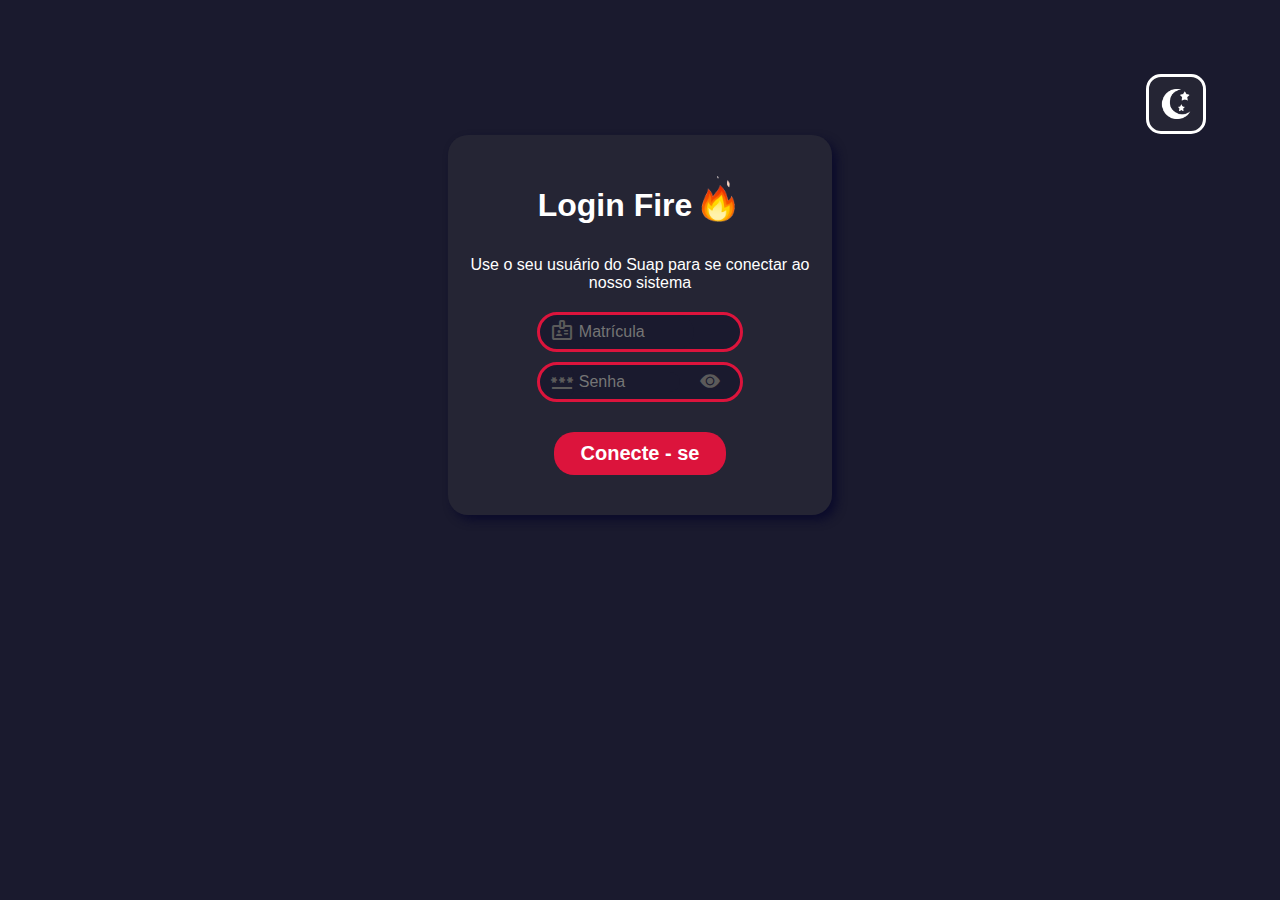
<file: index.html>
<!DOCTYPE html>
<html lang="pt-BR">

<head>
    <meta charset="UTF-8">
    <meta name="viewport" content="width=device-width, initial-scale=1.0">
    <link rel="stylesheet" href="https://cdn.jsdelivr.net/npm/bootstrap-icons@1.11.3/font/bootstrap-icons.min.css">
    <title>Tela de  Login</title>

    <link rel="stylesheet"
        href="https://fonts.googleapis.com/css2?family=Material+Symbols+Outlined:opsz,wght,FILL,GRAD@24,400,0,0" />

    <link rel="stylesheet" href="Site/Style/Style-Login.css">

    <link rel="stylesheet" href="Site/Style/responsiveness.css">
    
    <link rel="stylesheet" href="Site/Style/interactive mode.css">
    
</head>

<body>
    <!--Página de Login (Conectar a API do SUAP)-->

    <button id="themeIcon" onclick="mudarTheme()">
        <img src="Site/Imgs/lua-icon.png" id="butto-theme" alt="Ícone do tema">
    </button>

    <div class="login-page">
        <div class="header">

            <h1 style="color: white; font-family: Arial; display: flex; align-items: center; justify-content: center; gap: 0px;">
                Login Fire
                <span><img id="img" src="Site/Imgs/fire-item.gif" alt="Imagem Animada do Foguinho"></span>
              </h1>
              
            <p style="color: white; font-family: arial;">Use o seu usuário do Suap para se conectar ao nosso sistema</p>
        </div>

        <form class="login" action="">
            <div class="form">
                <div class="matricula">
                    <span style="height: 30px;" class="material-symbols-outlined">
                        badge
                    </span>
                    <input type="text" id="matricula" placeholder="Matrícula" required autocomplete="off">
                </div>

                <div class="senha">
                    <span class="material-symbols-outlined">
                        password
                    </span>
                    <input type="password" id="senha" placeholder="Senha" required autocomplete="off">
                    <span class="toggle-password">
                        <i class="bi bi-eye-fill" onclick="aparecer()" id="btn-senha"></i>
                    </span>
                </div>                
            </div>

            <button type="submit" id="login-button">Conecte - se</button>
        </form>
    </div>
    <script src="Site/JS/Script-Login.js"></script>
</body>

</html>
</file>
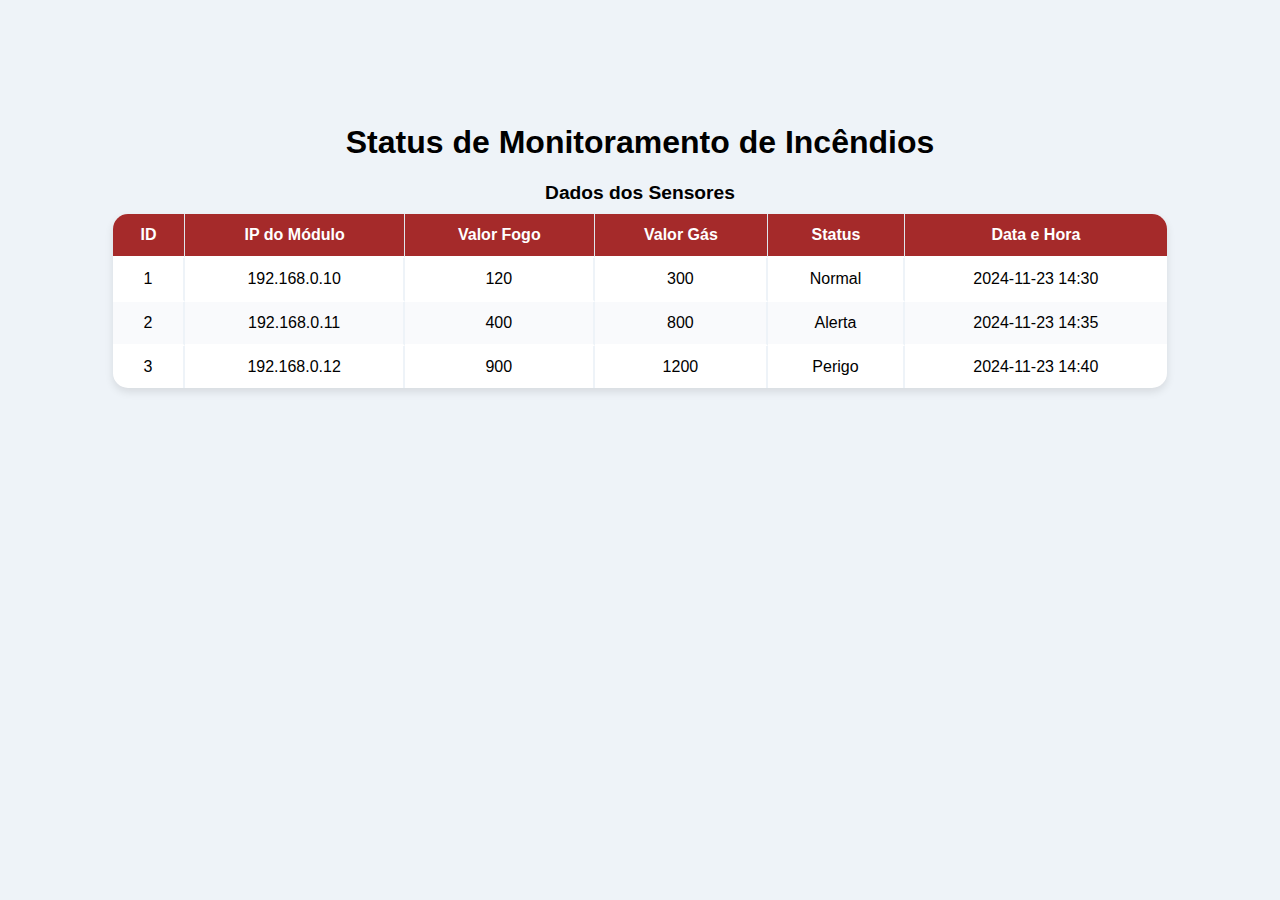
<file: Site/pagina_inicial.html>
<!DOCTYPE html>
<html lang="pt-BR">
<head>
  <meta charset="UTF-8">
  <meta name="viewport" content="width=device-width, initial-scale=1.0">
  <title>Status de Monitoramento</title>
  <link rel="stylesheet" href="Style/Style.css">
</head>
<body>
  <div class="container">
  <h1 style="text-align: center;">Status de Monitoramento de Incêndios</h1>
  <table>
    <caption>Dados dos Sensores</caption>
    <thead>
      <tr>
        <th>ID</th>
        <th>IP do Módulo</th>
        <th>Valor Fogo</th>
        <th>Valor Gás</th>
        <th>Status</th>
        <th>Data e Hora</th>
      </tr>
    </thead>
    <tbody>
      <tr>
        <td>1</td>
        <td>192.168.0.10</td>
        <td>120</td>
        <td>300</td>
        <td>Normal</td>
        <td>2024-11-23 14:30</td>
      </tr>
      <tr>
        <td>2</td>
        <td>192.168.0.11</td>
        <td>400</td>
        <td>800</td>
        <td>Alerta</td>
        <td>2024-11-23 14:35</td>
      </tr>
      <tr>
        <td>3</td>
        <td>192.168.0.12</td>
        <td>900</td>
        <td>1200</td>
        <td>Perigo</td>
        <td>2024-11-23 14:40</td>
      </tr>
    </tbody>
  </table>
</div>
</body>
</html>
</file>
<file: Site/Style/Style-Login.css>
body {
    background-color: #1a1a2E;
    margin: 0;
}
* {
    box-sizing: border-box;
}
.login-page {
    width: 30%;
    padding: 20px;
    position: absolute;
    background-color: #4141454f;
    border-radius: 20px;
    box-shadow: 5px 5px 10px #0b0b2b;
    top: 15%;
    left: 35%;
}

.header,
.login {
    /*border: 2px solid orange;*/
    text-align: center;
    align-items: center;
    margin-bottom: 20px;
}
.matricula,
.senha {
    width: 60%;
    height: 40px;
    border-radius: 20px;
}

#matricula {
    padding-left: 5px;
}

.matricula,
.senha {
    display: flex;
    flex-flow: row wrap;
    margin: 10px auto 10px auto;
    border-color: #dc143c;
    border-width: 3px;
    border-radius: 20px;
    border-style: solid;
    text-align: left;
    background-color: #1a1a2E;
}
.form {
    margin-bottom: 30px;
}

.material-symbols-outlined {
    width: 12%;
    height: 100%;
    display: flex;
    margin-left: 10px;
    justify-content: center;
    align-items: center;
    border-radius: 20px;
    background-color: #1a1a2E;
    color: rgb(91, 90, 90);
}
#matricula,
#senha {
    width: 60%;
    background: #1a1a2E;
    border: 0;
    border-radius: 20px;
    outline: none;
    color: white;
}
#login-button {
    border: 0;
    color: white;
    font-size: 20px;
    font-weight: bold;
    text-align: center;
    width: 50%;
    border-radius: 20px;
    padding: 10px;
    background-color: #dc143c;
}

#login-button:hover {
    background-color: #fa0636bd;
}


#img {
    height: 50px;
    width: 50px;
}
.senha {
    display: flex;
    flex-flow: row nowrap;
    align-items: center;
    margin: 10px auto;
    border: 3px solid crimson;
    border-radius: 20px;
    background-color: #1a1a2E;
}
.senha input {
    width: 85%;
    background: #1a1a2E;
    border: none;
    outline: none;
    color: white;
    padding-left: 5px;
    font-size: 16px;
}

.senha .toggle-password {
    cursor: pointer;
    color: rgb(91, 90, 90);
    padding: 0 20px;
}

.senha .toggle-password i {
    font-size: 20px;
}
.matricula input {
    font-size: 16px;
}

#butto-theme {
    width: 30px;
}

#themeIcon {
    background-color: #4141454f;
    position: fixed;
    top: 10px;
    right: 10px;
    margin-top: 5%;
    margin-right: 5%;
    width: 40px;
    height: 40px;
    text-align: center;
    /* Alterado para deixar a bolinha mais quadrada */
    border-radius: 15px; /* Ajuste para bordas mais quadradas */
    border: 3px solid white;
    cursor: pointer;
    /* Centraliza o ícone dentro da bolinha */
    display: flex;
    justify-content: center;
    align-items: center;
}

#themeIcon:hover {
    background-color: #2121274f;
}

#themeIcon .material-symbols-outlined {
    font-size: 20px;
    color: white;
}
</file>
<file: Site/Style/responsiveness.css>
/* Responsividade */

/* Telas pequenas (máximo de 480px) */
@media screen and (max-width: 480px) {
    .login-page {
        width: 90%;
        top: 15%; /* Ajuste para um pouco mais abaixo */
        left: 5%;
        padding: 15px;
        background-color: #26263f;
    }

    .matricula,
    .senha {
        width: 100%;
        font-size: 14px;
    }

    #login-button {
        width: 80%;
        font-size: 16px;
        padding: 10px;
    }

    #themeIcon {
        width: 50px;
        height: 50px;
    }
}

/* Telas médias (481px a 768px) */
@media screen and (min-width: 481px) and (max-width: 768px) {
    .login-page {
        width: 70%;
        top: 20%; /* Ajuste para um pouco mais abaixo */
        left: 15%;
        padding: 20px;
    }

    .matricula,
    .senha {
        width: 85%;
        font-size: 16px;
    }

    #login-button {
        width: 70%;
        font-size: 18px;
    }
}

/* Telas grandes (768px a 1024px) */
@media screen and (min-width: 769px) and (max-width: 1024px) {
    .login-page {
        width: 50%;
        top: 25%; /* Ajuste para um pouco mais abaixo */
        left: 25%;
    }

    .matricula,
    .senha {
        width: 75%;
    }

    #login-button {
        width: 60%;
    }
}

/* Telas extra grandes (acima de 1024px) */
@media screen and (min-width: 1025px) {
    #themeIcon {
        width: 60px;  /* Aumentei a largura da bolinha */
        height: 60px; /* Aumentei a altura da bolinha */
    }
}
</file>
<file: Site/Style/interactive mode.css>
#themeIcon:hover {
    background-color: #2121274f;
    cursor: pointer;
}

.dark-theme {
    background-color: #1a1a2E;
}

.light-theme {
    background-color: #CCD0CF;
    cursor: pointer;
}

.dark-theme, .material-symbols-outlined {
    background-color: #1a1a2E;

}
</file>
<file: Site/Style/Style.css>
body {
  font-family: Arial, sans-serif;
  background-color: #eef3f8; /* Cor de fundo */
  margin: 20px;
}

.container {
  margin-top: 10%;
}

table {
  width: 85%; /* Largura intermediária */
  border-collapse: separate; /* Necessário para bordas arredondadas */
  border-spacing: 0; /* Remove espaços entre células */
  background: #ffffff; /* Fundo da tabela */
  box-shadow: 0 4px 8px rgba(0, 0, 0, 0.1); /* Sombra */
  margin: 20px auto; /* Centraliza a tabela */
  border-radius: 15px; /* Arredondamento das bordas */
  overflow: hidden; /* Garante que o conteúdo respeite o arredondamento */
}

th, td {
  text-align: center;
  padding: 12px; /* Espaçamento interno ajustado */
  border-bottom: 2px solid #ffffff; /* Linha branca dividindo horizontalmente */
  border-right: 2px solid #eef3f8; /* Linha vertical para dividir colunas */
}

th {
  background-color: #a52a2a; /* Fundo dos cabeçalhos */
  color: #ffffff; /* Cor do texto do cabeçalho */
  border-bottom: 2px solid #ffffff; /* Linha branca mais grossa abaixo do cabeçalho */
  border-right: 1px solid #e0e6ed; /* Linha vertical para os cabeçalhos */
}

th:last-child, td:last-child {
  border-right: none;
}

tr:nth-child(even) {
  background-color: #f9fafc; /* Fundo alternado para linhas pares */
}

tr:hover {
  background-color: #eaf3fc; /* Efeito de hover */
}

tr:last-child td {
  border-bottom: none; /* Remove a borda inferior da última linha */
}

/* Ajuste para bordas arredondadas no cabeçalho e rodapé */
thead tr:first-child th:first-child {
  border-top-left-radius: 15px;
}

thead tr:first-child th:last-child {
  border-top-right-radius: 15px;
}

tbody tr:last-child td:first-child {
  border-bottom-left-radius: 15px;
}

tbody tr:last-child td:last-child {
  border-bottom-right-radius: 15px;
}

caption {
  margin-bottom: 10px;
  font-weight: bold;
  font-size: 1.2em;
}
</file>
